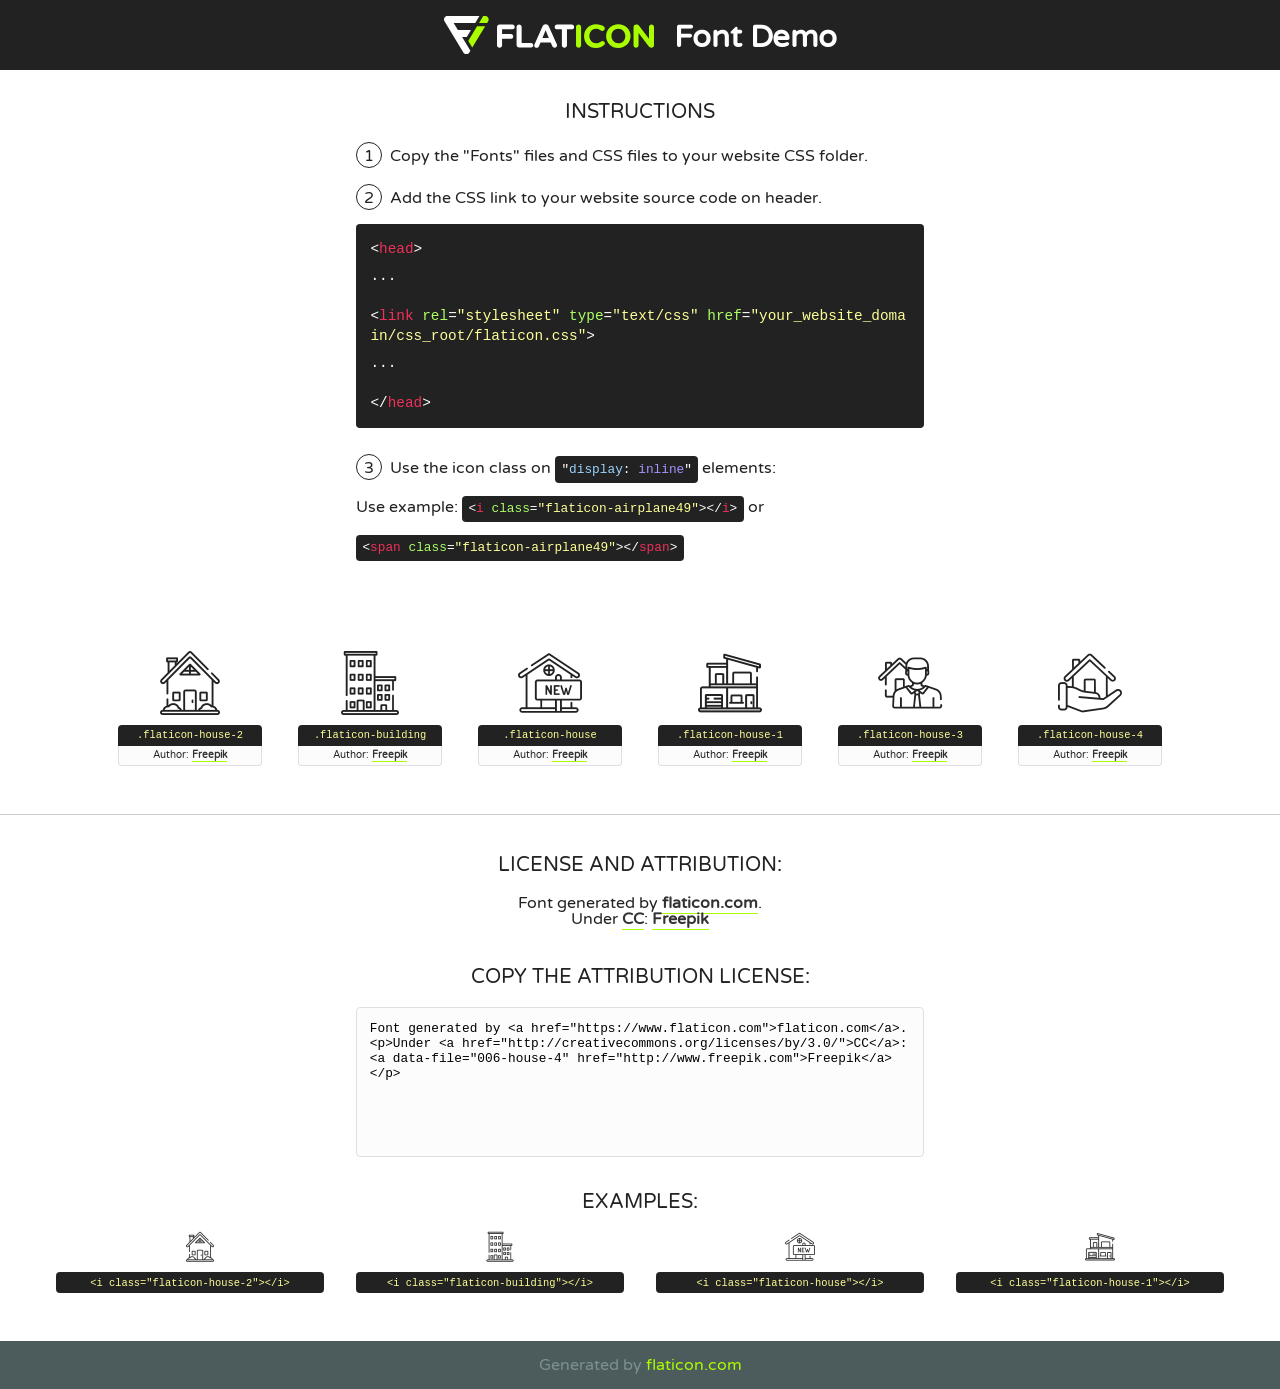
<file: static/fonts/flaticon/font/flaticon.html>
<!DOCTYPE html>
<!--
  Flaticon icon font: Flaticon
  Creation date: 29/11/2020 06:42
-->
<html>
<!DOCTYPE html>
<html>

<head>
    <title>Flaticon WebFont</title>
    <link href="http://fonts.googleapis.com/css?family=Varela+Round" rel="stylesheet" type="text/css" />
    <link rel="stylesheet" type="text/css" href="flaticon.css">
    <meta charset="UTF-8">
    <style>
    html, body, div, span, applet, object, iframe,
    h1, h2, h3, h4, h5, h6, p, blockquote, pre,
    a, abbr, acronym, address, big, cite, code,
    del, dfn, em, img, ins, kbd, q, s, samp,
    small, strike, strong, sub, sup, tt, var,
    b, u, i, center,
    dl, dt, dd, ol, ul, li,
    fieldset, form, label, legend,
    table, caption, tbody, tfoot, thead, tr, th, td,
    article, aside, canvas, details, embed, 
    figure, figcaption, footer, header, hgroup, 
    menu, nav, output, ruby, section, summary,
    time, mark, audio, video {
        margin: 0;
        padding: 0;
        border: 0;
        font-size: 100%;
        font: inherit;
        vertical-align: baseline;
    }
    /* HTML5 display-role reset for older browsers */
    article, aside, details, figcaption, figure, 
    footer, header, hgroup, menu, nav, section {
        display: block;
    }
    body {
        line-height: 1;
    }
    ol, ul {
        list-style: none;
    }
    blockquote, q {
        quotes: none;
    }
    blockquote:before, blockquote:after,
    q:before, q:after {
        content: '';
        content: none;
    }
    table {
        border-collapse: collapse;
        border-spacing: 0;
    }
    body {
        font-family: 'Varela Round', Helvetica, Arial, sans-serif;
        font-size: 16px;
        color: #222;
    }
    a {
        color: #333;
        border-bottom: 1px solid #a9fd00;
        font-weight: bold;
        text-decoration: none;
    }
    * {
        -moz-box-sizing: border-box;
        -webkit-box-sizing: border-box;
        box-sizing: border-box;
        margin: 0;
        padding: 0;
    }
    [class^="flaticon-"]:before, [class*=" flaticon-"]:before, [class^="flaticon-"]:after, [class*=" flaticon-"]:after {
        font-family: Flaticon;
        font-size: 30px;
        font-style: normal;
        margin-left: 20px;
        color: #333;
    }
    .wrapper {
        max-width: 600px;
        margin: auto;
        padding: 0 1em;
    }
    .title {
        font-size: 1.25em;
        text-align: center;
        margin-bottom: 1em;
        text-transform: uppercase;
    }
    header {
        text-align: center;
        background-color: #222;
        color: #fff;
        padding: 1em;
    }
    header .logo {
        width: 210px;
        height: 38px;
        display: inline-block;
        vertical-align: middle;
        margin-right: 1em;
        border: none;
    }
    header strong {
        font-size: 1.95em;
        font-weight: bold;
        vertical-align: middle;
        margin-top: 5px;
        display: inline-block;
    }
    .demo {
        margin: 2em auto;
        line-height: 1.25em;
    }
    .demo ul li {
        margin-bottom: 1em;
    }
    .demo ul li .num {
        color: #222;
        border-radius: 20px;
        display: inline-block;
        width: 26px;
        padding: 3px;
        height: 26px;
        text-align: center;
        margin-right: 0.5em;
        border: 1px solid #222;
    }
    .demo ul li code {
        background-color: #222;
        border-radius: 4px;
        padding: 0.25em 0.5em;
        display: inline-block;
        color: #fff;
        font-family: Consolas,Monaco,Lucida Console,Liberation Mono,DejaVu Sans Mono,Bitstream Vera Sans Mono,Courier New, monospace;
        font-weight: lighter;
        margin-top: 1em;
        font-size: 0.8em;
        word-break: break-all;
    }
    .demo ul li code.big {
        padding: 1em;
        font-size: 0.9em;
    }
    .demo ul li code .red {
        color: #EF3159;
    }
    .demo ul li code .green {
        color: #ACFF65;
    }
    .demo ul li code .yellow {
        color: #FFFF99;
    }
    .demo ul li code .blue {
        color: #99D3FF;
    }
    .demo ul li code .purple {
        color: #A295FF;
    }
    .demo ul li code .dots {
        margin-top: 0.5em;
        display: block;
    }
    #glyphs {
        border-bottom: 1px solid #ccc;
        padding: 2em 0;
        text-align: center;
    }
    .glyph {
        display: inline-block;
        width: 9em;
        margin: 1em;
        text-align: center;
        vertical-align: top;
        background: #FFF;
    }
    .glyph .glyph-icon {
        padding: 10px;
        display: block;
        font-family:"Flaticon";
        font-size: 64px;
        line-height: 1;
    }
    .glyph .glyph-icon:before {
        font-size: 64px;
        color: #222;
        margin-left: 0;
    }
    .class-name {
        font-size: 0.65em;
        background-color: #222;
        color: #fff;
        border-radius: 4px 4px 0 0;
        padding: 0.5em;
        color: #FFFF99;
        font-family: Consolas,Monaco,Lucida Console,Liberation Mono,DejaVu Sans Mono,Bitstream Vera Sans Mono,Courier New, monospace;
    }
    .author-name {
        font-size: 0.6em;
        background-color: #fcfcfd;
        border: 1px solid #DEDEE4;
        border-top: 0;
        border-radius: 0 0 4px 4px;
        padding: 0.5em;
    }
    .class-name:last-child {
        font-size: 10px;
        color:#888;
    }
    .class-name:last-child a {
        font-size: 10px;
        color:#555;
    }
    .class-name:last-child a:hover {
        color:#a9fd00;
    }
    .glyph > input {
        display: block;
        width: 100px;
        margin: 5px auto;
        text-align: center;
        font-size: 12px;
        cursor: text;
    }
    .glyph > input.icon-input {
        font-family:"Flaticon";
        font-size: 16px;
        margin-bottom: 10px;
    }
    .attribution .title {
        margin-top: 2em;
    }
    .attribution textarea {
        background-color: #fcfcfd;
        padding: 1em;
        border: none;
        box-shadow: none;
        border: 1px solid #DEDEE4;
        border-radius: 4px;
        resize: none;
        width: 100%;
        height: 150px;
        font-size: 0.8em;
        font-family: Consolas,Monaco,Lucida Console,Liberation Mono,DejaVu Sans Mono,Bitstream Vera Sans Mono,Courier New, monospace;
        -webkit-appearance: none;
    }
    .iconsuse {
        margin: 2em auto;
        text-align: center;
        max-width: 1200px;
    }
    .iconsuse:after {
        content: '';
        display: table;
        clear: both;
    }
    .iconsuse .image {
        float: left;
        width: 25%;
        padding: 0 1em;
    }
    .iconsuse .image p {
        margin-bottom: 1em;
    }
    .iconsuse .image span {
        display: block;
        font-size: 0.65em;
        background-color: #222;
        color: #fff;
        border-radius: 4px;
        padding: 0.5em;
        color: #FFFF99;
        margin-top: 1em;
        font-family: Consolas,Monaco,Lucida Console,Liberation Mono,DejaVu Sans Mono,Bitstream Vera Sans Mono,Courier New, monospace;
    }
    #footer {
        text-align: center;
        background-color: #4C5B5C;
        color: #7c9192;
        padding: 1em;
    }
    #footer a {
        border: none;
        color: #a9fd00;
        font-weight: normal;
    }
    @media (max-width: 960px) {
        .iconsuse .image {
            width: 50%;
        }
    }
    @media (max-width: 560px) {
        .iconsuse .image {
            width: 100%;
        }
    }
    </style>
</head>

<body class="characters-off">

    <header>
        <a href="https://www.flaticon.com" target="_blank" class="logo">
            <svg version="1.1" xmlns="http://www.w3.org/2000/svg" xmlns:xlink="http://www.w3.org/1999/xlink" xmlns:a="http://ns.adobe.com/AdobeSVGViewerExtensions/3.0/" viewBox="0 0 560.875 102.036" enable-background="new 0 0 560.875 102.036" xml:space="preserve">
                <defs>
                </defs>
                <g>
                    <g class="letters">
                        <path fill="#ffffff" d="M141.596,29.675c0-3.777,2.985-6.767,6.764-6.767h34.438c3.426,0,6.15,2.728,6.15,6.15
                        c0,3.43-2.724,6.149-6.15,6.149h-27.674v13.091h23.719c3.429,0,6.151,2.724,6.151,6.15c0,3.43-2.723,6.149-6.151,6.149h-23.719
                        v17.574c0,3.773-2.986,6.761-6.764,6.761c-3.779,0-6.764-2.989-6.764-6.761V29.675z"></path>
                        <path fill="#ffffff" d="M193.844,29.149c0-3.781,2.985-6.767,6.764-6.767c3.776,0,6.763,2.985,6.763,6.767v42.957h25.039
                        c3.426,0,6.149,2.726,6.149,6.153c0,3.425-2.723,6.15-6.149,6.15h-31.802c-3.779,0-6.764-2.986-6.764-6.768V29.149z"></path>
                        <path fill="#ffffff" d="M241.891,75.71l21.438-48.407c1.492-3.341,4.215-5.357,7.906-5.357h0.792
                        c3.686,0,6.323,2.017,7.815,5.357l21.439,48.407c0.436,0.967,0.701,1.845,0.701,2.723c0,3.602-2.809,6.501-6.414,6.501
                        c-3.161,0-5.269-1.845-6.499-4.655l-4.132-9.661h-27.059l-4.301,10.102c-1.144,2.631-3.426,4.214-6.237,4.214
                        c-3.517,0-6.24-2.81-6.24-6.325C241.1,77.64,241.451,76.677,241.891,75.71z M279.932,58.666l-8.521-20.297l-8.526,20.297H279.932
                        z"></path>
                        <path fill="#ffffff" d="M314.864,35.387H301.86c-3.429,0-6.239-2.813-6.239-6.238c0-3.429,2.811-6.24,6.239-6.24h39.533
                        c3.426,0,6.237,2.811,6.237,6.24c0,3.425-2.811,6.238-6.237,6.238h-13.001v42.785c0,3.773-2.99,6.761-6.764,6.761
                        c-3.779,0-6.764-2.989-6.764-6.761V35.387z"></path>
                        <path fill="#A9FD00" d="M352.615,29.149c0-3.781,2.985-6.767,6.767-6.767c3.774,0,6.761,2.985,6.761,6.767v49.024
                        c0,3.773-2.987,6.761-6.761,6.761c-3.781,0-6.767-2.989-6.767-6.761V29.149z"></path>
                        <path fill="#A9FD00" d="M374.132,53.836v-0.179c0-17.481,13.178-31.801,32.065-31.801c9.22,0,15.459,2.458,20.557,6.238
                        c1.402,1.054,2.637,2.985,2.637,5.357c0,3.692-2.985,6.59-6.681,6.59c-1.845,0-3.071-0.702-4.044-1.319
                        c-3.776-2.813-7.729-4.393-12.562-4.393c-10.364,0-17.831,8.611-17.831,19.154v0.173c0,10.542,7.291,19.329,17.831,19.329
                        c5.715,0,9.492-1.756,13.359-4.834c1.049-0.874,2.458-1.491,4.039-1.491c3.429,0,6.325,2.813,6.325,6.236
                        c0,2.106-1.056,3.78-2.282,4.834c-5.539,4.834-12.036,7.733-21.878,7.733C387.572,85.464,374.132,71.493,374.132,53.836z"></path>
                        <path fill="#A9FD00" d="M433.009,53.836v-0.179c0-17.481,13.79-31.801,32.766-31.801c18.981,0,32.592,14.143,32.592,31.628v0.173
                        c0,17.483-13.785,31.807-32.769,31.807C446.625,85.464,433.009,71.32,433.009,53.836z M484.224,53.836v-0.179
                        c0-10.539-7.725-19.326-18.626-19.326c-10.893,0-18.449,8.611-18.449,19.154v0.173c0,10.542,7.73,19.329,18.626,19.329
                        C476.676,72.986,484.224,64.378,484.224,53.836z"></path>
                        <path fill="#A9FD00" d="M506.233,29.321c0-3.774,2.99-6.763,6.767-6.763h1.401c3.252,0,5.183,1.583,7.029,3.953l26.093,34.265
                        V29.059c0-3.692,2.99-6.677,6.681-6.677c3.683,0,6.671,2.985,6.671,6.677v48.934c0,3.78-2.987,6.765-6.764,6.765h-0.436
                        c-3.257,0-5.188-1.581-7.034-3.953l-27.056-35.492v32.944c0,3.687-2.985,6.676-6.678,6.676c-3.683,0-6.673-2.989-6.673-6.676
                        V29.321z"></path>
                    </g>
                    <g class="insignia">
                        <path fill="#ffffff" d="M48.372,56.137h12.517l11.156-18.537H37.186L25.688,18.539h57.825L94.668,0H9.271
                        C5.925,0,2.842,1.801,1.198,4.716c-1.644,2.907-1.593,6.482,0.134,9.343l50.38,83.501c1.678,2.781,4.689,4.476,7.938,4.476
                        c3.246,0,6.257-1.695,7.935-4.476l2.898-4.804L48.372,56.137z"></path>
                        <g class="i">
                            <path fill="#A9FD00" d="M93.575,18.539h0.031v0.004l21.652,0.004l2.705-4.488c1.727-2.861,1.778-6.436,0.133-9.343
                            C116.454,1.801,113.371,0,110.026,0h-5.294L93.575,18.539z"></path>
                            <polygon fill="#A9FD00" points="88.291,27.356 64.725,66.486 75.519,84.404 109.942,27.356"></polygon>
                        </g>
                    </g>
                </g>
            </svg>
        </a>
        <strong>Font Demo</strong>
    </header>


    <section class="demo wrapper">

        <p class="title">Instructions</p>

        <ul>
            <li>
                <span class="num">1</span>Copy the "Fonts" files and CSS files to your website CSS folder.
            </li>
            <li>
                <span class="num">2</span>Add the CSS link to your website source code on header.
                <code class="big">
                    &lt;<span class="red">head</span>&gt;
                    <br/><span class="dots">...</span>
                    <br/>&lt;<span class="red">link</span> <span class="green">rel</span>=<span class="yellow">"stylesheet"</span> <span class="green">type</span>=<span class="yellow">"text/css"</span> <span class="green">href</span>=<span class="yellow">"your_website_domain/css_root/flaticon.css"</span>&gt;
                    <br/><span class="dots">...</span>
                    <br/>&lt;/<span class="red">head</span>&gt;
                </code>
            </li>

            <li>
                <p>
                    <span class="num">3</span>Use the icon class on <code>"<span class="blue">display</span>:<span class="purple"> inline</span>"</code> elements:
                    <br />
                    Use example: <code>&lt;<span class="red">i</span> <span class="green">class</span>=<span class="yellow">&quot;flaticon-airplane49&quot;</span>&gt;&lt;/<span class="red">i</span>&gt;</code> or <code>&lt;<span class="red">span</span> <span class="green">class</span>=<span class="yellow">&quot;flaticon-airplane49&quot;</span>&gt;&lt;/<span class="red">span</span>&gt;</code>
            </li>
        </ul>

    </section>




   <section id="glyphs">          
    
      
        <div class="glyph"><div class="glyph-icon flaticon-house-2"></div>
            <div class="class-name">.flaticon-house-2</div>
            <div class="author-name">Author: <a data-file="001-house-2" href="http://www.freepik.com">Freepik</a> </div> 
        </div>        
        
        <div class="glyph"><div class="glyph-icon flaticon-building"></div>
            <div class="class-name">.flaticon-building</div>
            <div class="author-name">Author: <a data-file="002-building" href="http://www.freepik.com">Freepik</a> </div> 
        </div>        
        
        <div class="glyph"><div class="glyph-icon flaticon-house"></div>
            <div class="class-name">.flaticon-house</div>
            <div class="author-name">Author: <a data-file="003-house" href="http://www.freepik.com">Freepik</a> </div> 
        </div>        
        
        <div class="glyph"><div class="glyph-icon flaticon-house-1"></div>
            <div class="class-name">.flaticon-house-1</div>
            <div class="author-name">Author: <a data-file="004-house-1" href="http://www.freepik.com">Freepik</a> </div> 
        </div>        
        
        <div class="glyph"><div class="glyph-icon flaticon-house-3"></div>
            <div class="class-name">.flaticon-house-3</div>
            <div class="author-name">Author: <a data-file="005-house-3" href="http://www.freepik.com">Freepik</a> </div> 
        </div>        
        
        <div class="glyph"><div class="glyph-icon flaticon-house-4"></div>
            <div class="class-name">.flaticon-house-4</div>
            <div class="author-name">Author: <a data-file="006-house-4" href="http://www.freepik.com">Freepik</a> </div> 
        </div>        
        

    </section>



    <section class="attribution wrapper"   style="text-align:center;">

      <div class="title">License and attribution:</div><div class="attrDiv">Font generated by <a href="https://www.flaticon.com">flaticon.com</a>. <div><p>Under <a href="http://creativecommons.org/licenses/by/3.0/">CC</a>: <a data-file="006-house-4" href="http://www.freepik.com">Freepik</a></p>  </div>
      </div>
      <div class="title">Copy the Attribution License:</div>

    <textarea onclick="this.focus();this.select();">Font generated by &lt;a href=&quot;https://www.flaticon.com&quot;&gt;flaticon.com&lt;/a&gt;. <p>Under <a href="http://creativecommons.org/licenses/by/3.0/">CC</a>: <a data-file="006-house-4" href="http://www.freepik.com">Freepik</a></p>  
     </textarea>

    </section>

    <section class="iconsuse">

          <div class="title">Examples:</div>            
             
            <div class="image">
                <p>
                    <i class="glyph-icon flaticon-house-2"></i> 
                    <span>&lt;i class=&quot;flaticon-house-2&quot;&gt;&lt;/i&gt;</span>
                </p>
            </div>
            
            <div class="image">
                <p>
                    <i class="glyph-icon flaticon-building"></i> 
                    <span>&lt;i class=&quot;flaticon-building&quot;&gt;&lt;/i&gt;</span>
                </p>
            </div>
            
            <div class="image">
                <p>
                    <i class="glyph-icon flaticon-house"></i> 
                    <span>&lt;i class=&quot;flaticon-house&quot;&gt;&lt;/i&gt;</span>
                </p>
            </div>
            
            <div class="image">
                <p>
                    <i class="glyph-icon flaticon-house-1"></i> 
                    <span>&lt;i class=&quot;flaticon-house-1&quot;&gt;&lt;/i&gt;</span>
                </p>
            </div>
                       
        </div>
                            
    </section>

<div id="footer">
    <div>Generated by <a href="https://www.flaticon.com">flaticon.com</a>
    </div>
</div>



</body>
</html>
</file>
<file: static/fonts/flaticon/font/flaticon.css>
/*
  	Flaticon icon font: Flaticon
  	Creation date: 29/11/2020 06:42
  	*/

    @font-face {
      font-family: "Flaticon";
      src: url("./Flaticon.eot");
      src: url("./Flaticon.eot?#iefix") format("embedded-opentype"),
      url("./Flaticon.woff2") format("woff2"),
      url("./Flaticon.woff") format("woff"),
      url("./Flaticon.ttf") format("truetype"),
      url("./Flaticon.svg#Flaticon") format("svg");
      font-weight: normal;
      font-style: normal;
    }

    @media screen and (-webkit-min-device-pixel-ratio:0) {
      @font-face {
        font-family: "Flaticon";
        src: url("./Flaticon.svg#Flaticon") format("svg");
      }
    }

    [class^="flaticon-"]:before, [class*=" flaticon-"]:before,
    [class^="flaticon-"]:after, [class*=" flaticon-"]:after {   
      font-family: Flaticon;
      speak: none;
      font-style: normal;
      font-weight: normal;
      font-variant: normal;
      text-transform: none;
      line-height: 1;

      /* Better Font Rendering =========== */
      -webkit-font-smoothing: antialiased;
      -moz-osx-font-smoothing: grayscale;
    }

    .flaticon-house-2:before { content: "\f100"; }
    .flaticon-building:before { content: "\f101"; }
    .flaticon-house:before { content: "\f102"; }
    .flaticon-house-1:before { content: "\f103"; }
    .flaticon-house-3:before { content: "\f104"; }
    .flaticon-house-4:before { content: "\f105"; }
</file>
